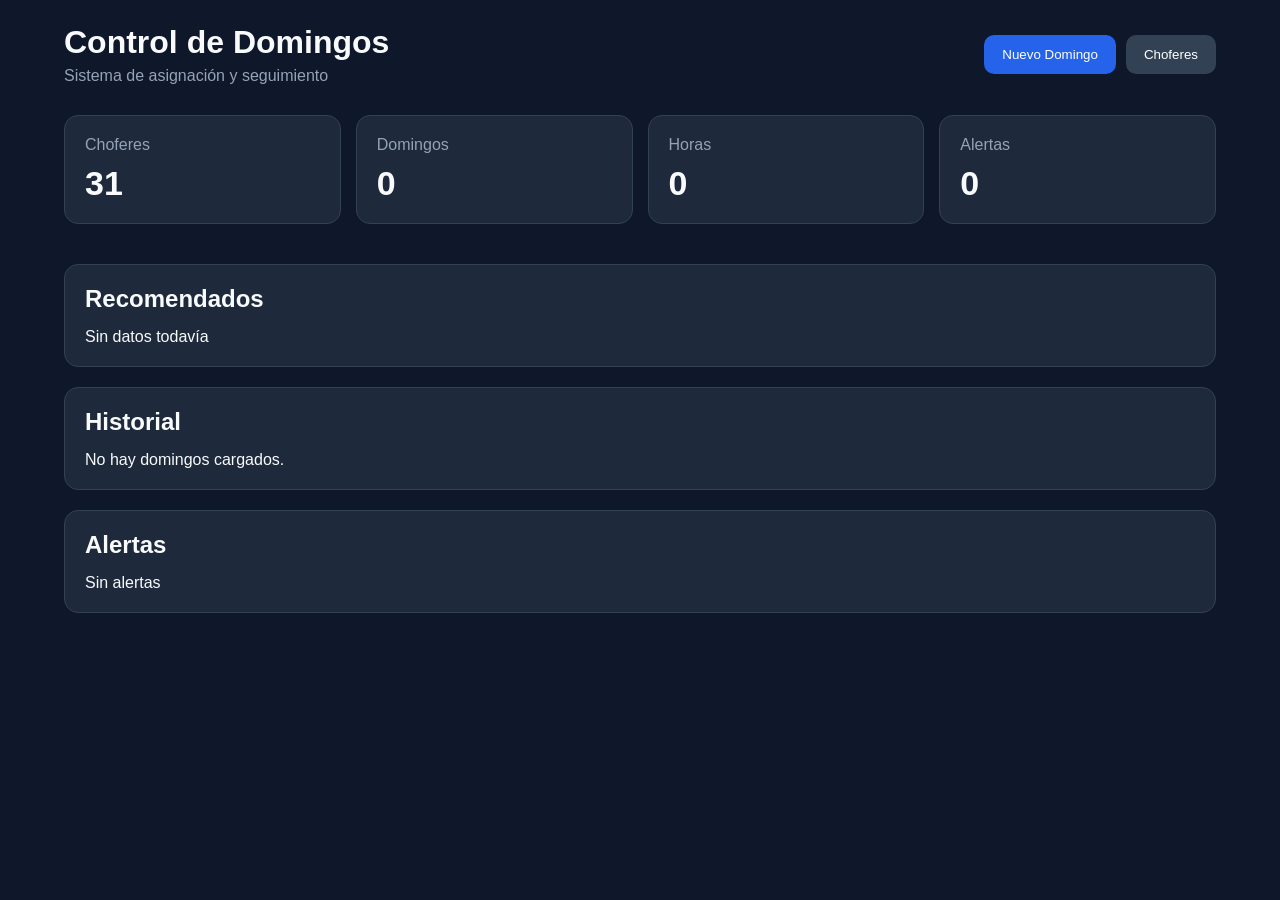
<file: index.html>
<!DOCTYPE html>
<html lang="es">
<head>
<meta charset="UTF-8">
<meta name="viewport" content="width=device-width, initial-scale=1.0">
<title>Control de Domingos</title>
<link rel="stylesheet" href="css/styles.css">
</head>
<body>
<div class="container">
<header class="topbar">
    <div>
        <h1>Control de Domingos</h1>
        <p>Sistema de asignación y seguimiento</p>
    </div>
    <div class="actions">
        <button id="btnNewSunday" class="btn-primary">
            Nuevo Domingo
        </button>
        <button id="btnDrivers" class="btn-secondary">
            Choferes
        </button>
        <div id="driversModal" class="modal hidden">

    <div class="modal-content modal-large">

        <div class="modal-header">

            <h2>Choferes</h2>

            <button id="closeDriversModal">
                ✕
            </button>

        </div>

        <input
            type="text"
            id="driverSearch"
            placeholder="Buscar chofer..."
        >

        <div id="driversList"></div>

    </div>

</div>
    </div>
</header>
<section class="metrics">
    <div class="card metric-card">
        <span>Choferes</span>
        <h2 id="totalDrivers">0</h2>
    </div>
    <div class="card metric-card">
        <span>Domingos</span>
        <h2 id="totalSundays">0</h2>
    </div>
    <div class="card metric-card">
        <span>Horas</span>
        <h2 id="totalHours">0</h2>
    </div>
    <div class="card metric-card">
        <span>Alertas</span>
        <h2 id="totalAlerts">0</h2>
    </div>
</section>
<section class="card">
    <div class="section-header">
        <h2>Recomendados</h2>
    </div>
    <div id="recommendations">
        Sin datos todavía
    </div>
</section>
<section class="card">
    <div class="section-header">
        <h2>Historial</h2>
    </div>
    <div id="historyList"></div>
</section>
<section class="card">
    <div class="section-header">
        <h2>Alertas</h2>
    </div>
    <div id="alertsList">
        Sin alertas
    </div>
</section>
</div>
    <!-- MODAL NUEVO DOMINGO -->

<div id="modalSunday" class="modal hidden">

    <div class="modal-content">

        <div class="modal-header">

            <h2>Nuevo Domingo</h2>

            <button id="closeModal">
                ✕
            </button>

        </div>

        <div class="form-group">

            <label>Fecha</label>

            <input
                type="date"
                id="sundayDate"
            >

        </div>

        <div class="form-group">

            <label>Chofer 1</label>

            <select id="driver1"></select>

        </div>

        <div class="form-group">

            <label>Chofer 2</label>

            <select id="driver2"></select>

        </div>

        <button
            id="saveSunday"
            class="btn-primary full-btn"
        >
            Guardar Domingo
        </button>

    </div>

</div>
<script src="js/data.js"></script>
<script src="js/app.js"></script>
</body>
</html>
</file>
<file: css/styles.css>
:root{

--bg:#0f172a;
--card:#1e293b;
--border:#334155;
--primary:#2563eb;
--primary-hover:#1d4ed8;
--text:#f8fafc;
--muted:#94a3b8;

}

*{
margin:0;
padding:0;
box-sizing:border-box;
}

body{

background:var(--bg);
color:var(--text);
font-family:
Arial,
Helvetica,
sans-serif;

}

.container{

max-width:1200px;
margin:auto;
padding:24px;

}

.topbar{

display:flex;
justify-content:space-between;
align-items:center;
margin-bottom:30px;

}

.topbar h1{

font-size:32px;
margin-bottom:6px;

}

.topbar p{

color:var(--muted);

}

.actions{

display:flex;
gap:10px;

}

button{

border:none;
cursor:pointer;

}

.btn-primary{

background:var(--primary);
color:white;
padding:12px 18px;
border-radius:10px;

}

.btn-primary:hover{

background:var(--primary-hover);

}

.btn-secondary{

background:#334155;
color:white;
padding:12px 18px;
border-radius:10px;

}

.metrics{

display:grid;
grid-template-columns:
repeat(auto-fit,minmax(200px,1fr));
gap:15px;
margin-bottom:20px;

}

.card{

background:var(--card);
border:1px solid var(--border);
border-radius:14px;
padding:20px;
margin-bottom:20px;

}

.metric-card h2{

margin-top:10px;
font-size:34px;

}

.metric-card span{

color:var(--muted);

}

.section-header{

margin-bottom:15px;

}

.modal{

    position:fixed;
    inset:0;

    background:rgba(0,0,0,.75);

    display:flex;
    justify-content:center;
    align-items:flex-start;

    overflow-y:auto;

    padding:20px;

    z-index:1000;

}

.hidden{

    display:none;

}

.modal-content{

    width:100%;
    max-width:500px;

    max-height:90vh;

    overflow-y:auto;

    background:var(--card);

    border:1px solid var(--border);

    border-radius:16px;

    padding:24px;

}

.modal-header{

    display:flex;
    justify-content:space-between;
    align-items:center;

    margin-bottom:20px;

}

.form-group{

    display:flex;
    flex-direction:column;

    gap:8px;

    margin-bottom:16px;

}

input,
select{

    background:#0f172a;

    color:white;

    border:1px solid var(--border);

    border-radius:10px;

    padding:12px;

}

.full-btn{

    width:100%;

}
.history-card{

    background:#0f172a;

    border:1px solid var(--border);

    border-radius:12px;

    padding:16px;

    margin-bottom:12px;

}

.history-top{

    display:flex;

    justify-content:
    space-between;

    align-items:center;

    margin-bottom:10px;

}

.delete-btn{

    background:#dc2626;

    color:white;

    border:none;

    padding:8px 12px;

    border-radius:8px;

    cursor:pointer;

}

.delete-btn:hover{

    background:#b91c1c;

}
.modal-large{

    max-width:900px;

}

#driverSearch{

    width:100%;

    margin-bottom:20px;

}

.driver-row{

    display:flex;

    justify-content:space-between;

    align-items:center;

    padding:12px;

    border-bottom:1px solid var(--border);

    cursor:pointer;

}

.driver-row:hover{

    background:#0f172a;

}

#driversList{

    max-height:60vh;

    overflow-y:auto;

}
</file>
